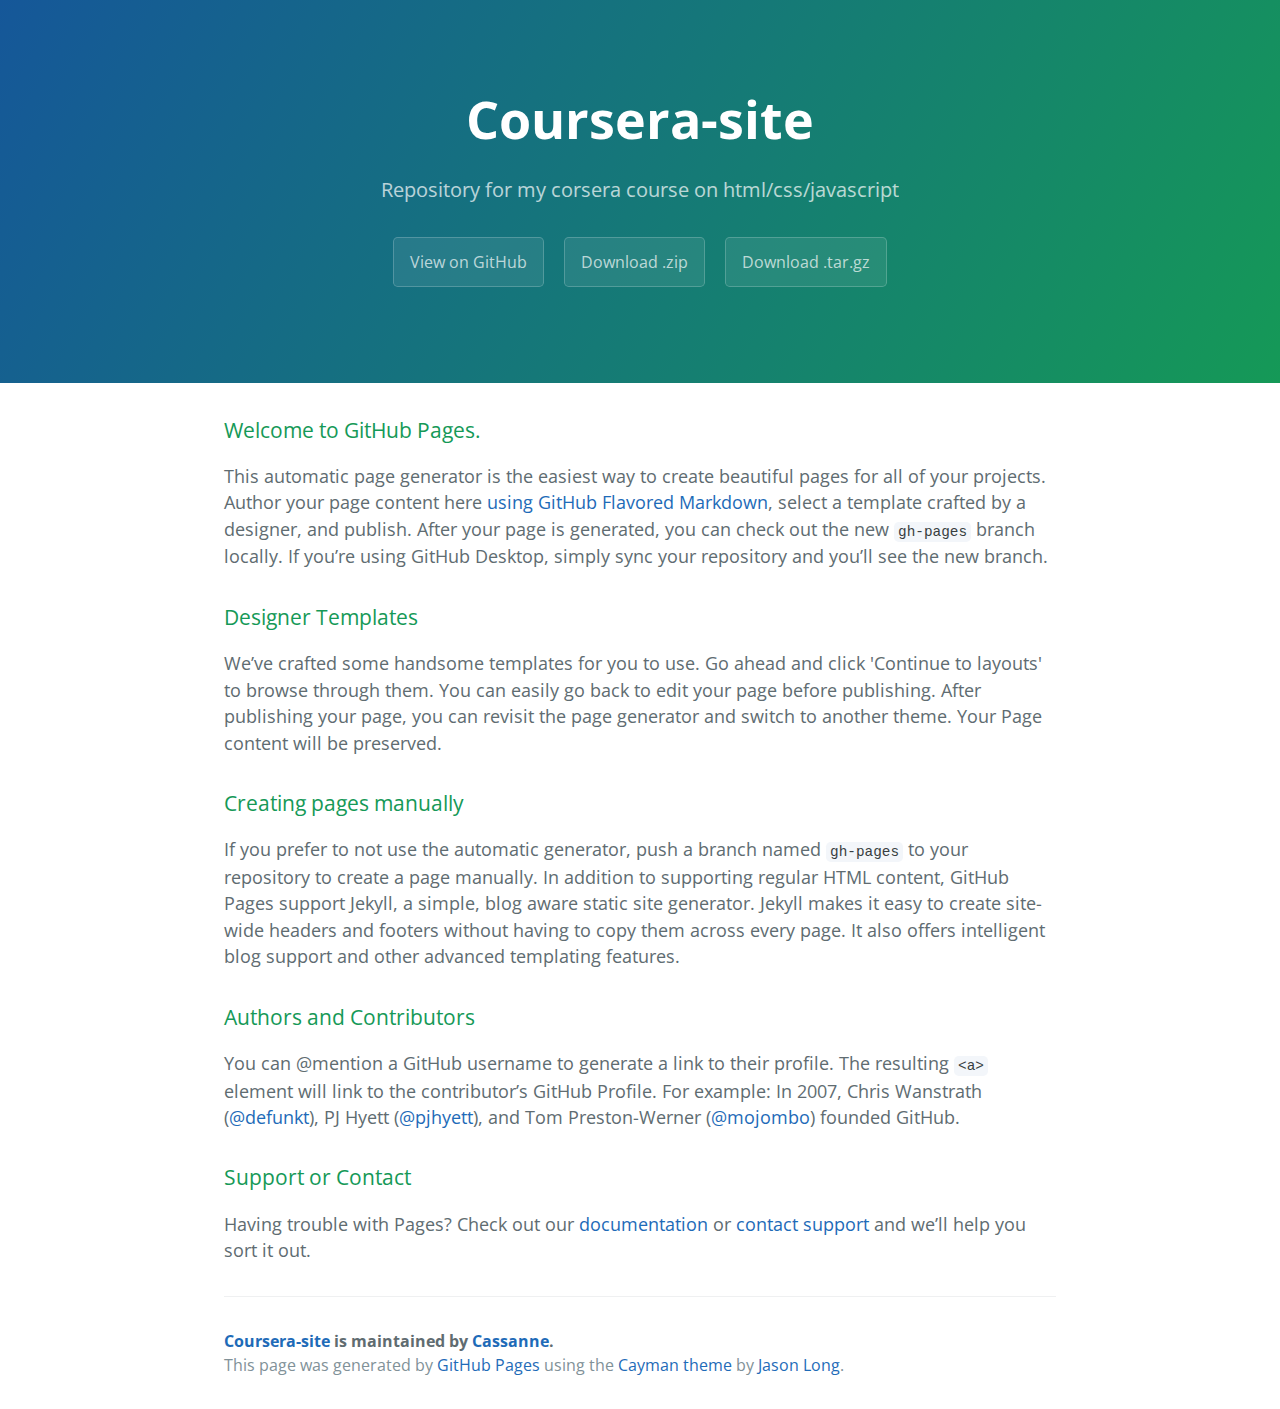
<file: index.html>
<!DOCTYPE html>
<html lang="en-us">
  <head>
    <meta charset="UTF-8">
    <title>Coursera-site by Cassanne</title>
    <meta name="viewport" content="width=device-width, initial-scale=1">
    <link rel="stylesheet" type="text/css" href="stylesheets/normalize.css" media="screen">
    <link href='https://fonts.googleapis.com/css?family=Open+Sans:400,700' rel='stylesheet' type='text/css'>
    <link rel="stylesheet" type="text/css" href="stylesheets/stylesheet.css" media="screen">
    <link rel="stylesheet" type="text/css" href="stylesheets/github-light.css" media="screen">
  </head>
  <body>
    <section class="page-header">
      <h1 class="project-name">Coursera-site</h1>
      <h2 class="project-tagline">Repository for my corsera course on html/css/javascript</h2>
      <a href="https://github.com/Cassanne/coursera-site" class="btn">View on GitHub</a>
      <a href="https://github.com/Cassanne/coursera-site/zipball/master" class="btn">Download .zip</a>
      <a href="https://github.com/Cassanne/coursera-site/tarball/master" class="btn">Download .tar.gz</a>
    </section>

    <section class="main-content">
      <h3>
<a id="welcome-to-github-pages" class="anchor" href="#welcome-to-github-pages" aria-hidden="true"><span aria-hidden="true" class="octicon octicon-link"></span></a>Welcome to GitHub Pages.</h3>

<p>This automatic page generator is the easiest way to create beautiful pages for all of your projects. Author your page content here <a href="https://guides.github.com/features/mastering-markdown/">using GitHub Flavored Markdown</a>, select a template crafted by a designer, and publish. After your page is generated, you can check out the new <code>gh-pages</code> branch locally. If you’re using GitHub Desktop, simply sync your repository and you’ll see the new branch.</p>

<h3>
<a id="designer-templates" class="anchor" href="#designer-templates" aria-hidden="true"><span aria-hidden="true" class="octicon octicon-link"></span></a>Designer Templates</h3>

<p>We’ve crafted some handsome templates for you to use. Go ahead and click 'Continue to layouts' to browse through them. You can easily go back to edit your page before publishing. After publishing your page, you can revisit the page generator and switch to another theme. Your Page content will be preserved.</p>

<h3>
<a id="creating-pages-manually" class="anchor" href="#creating-pages-manually" aria-hidden="true"><span aria-hidden="true" class="octicon octicon-link"></span></a>Creating pages manually</h3>

<p>If you prefer to not use the automatic generator, push a branch named <code>gh-pages</code> to your repository to create a page manually. In addition to supporting regular HTML content, GitHub Pages support Jekyll, a simple, blog aware static site generator. Jekyll makes it easy to create site-wide headers and footers without having to copy them across every page. It also offers intelligent blog support and other advanced templating features.</p>

<h3>
<a id="authors-and-contributors" class="anchor" href="#authors-and-contributors" aria-hidden="true"><span aria-hidden="true" class="octicon octicon-link"></span></a>Authors and Contributors</h3>

<p>You can @mention a GitHub username to generate a link to their profile. The resulting <code>&lt;a&gt;</code> element will link to the contributor’s GitHub Profile. For example: In 2007, Chris Wanstrath (<a href="https://github.com/defunkt" class="user-mention">@defunkt</a>), PJ Hyett (<a href="https://github.com/pjhyett" class="user-mention">@pjhyett</a>), and Tom Preston-Werner (<a href="https://github.com/mojombo" class="user-mention">@mojombo</a>) founded GitHub.</p>

<h3>
<a id="support-or-contact" class="anchor" href="#support-or-contact" aria-hidden="true"><span aria-hidden="true" class="octicon octicon-link"></span></a>Support or Contact</h3>

<p>Having trouble with Pages? Check out our <a href="https://help.github.com/pages">documentation</a> or <a href="https://github.com/contact">contact support</a> and we’ll help you sort it out.</p>

      <footer class="site-footer">
        <span class="site-footer-owner"><a href="https://github.com/Cassanne/coursera-site">Coursera-site</a> is maintained by <a href="https://github.com/Cassanne">Cassanne</a>.</span>

        <span class="site-footer-credits">This page was generated by <a href="https://pages.github.com">GitHub Pages</a> using the <a href="https://github.com/jasonlong/cayman-theme">Cayman theme</a> by <a href="https://twitter.com/jasonlong">Jason Long</a>.</span>
      </footer>

    </section>

  
  </body>
</html>
</file>
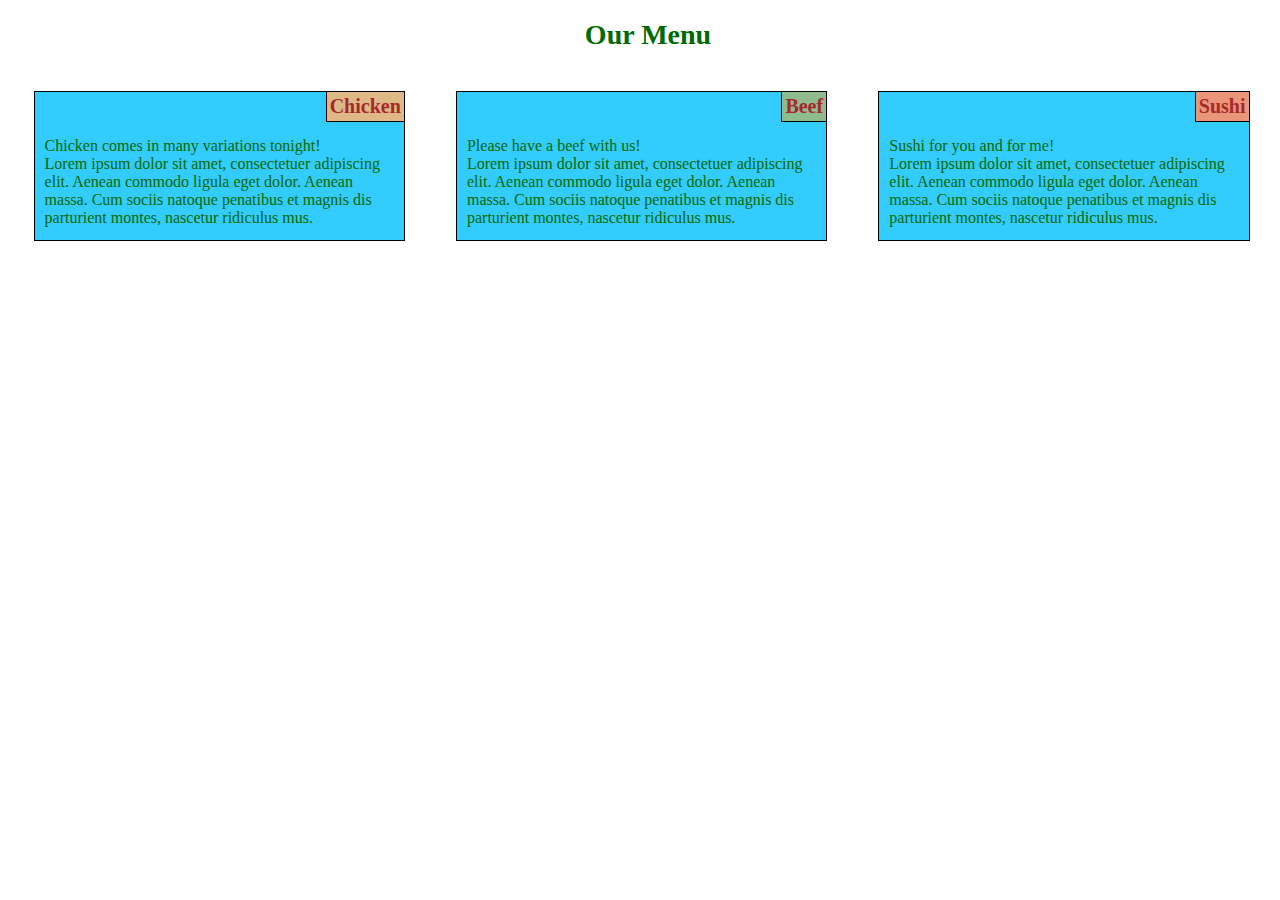
<file: Module2_Solution/index.html>
<!DOCTYPE html>
<html lang="en">
<head>
<meta charset="utf-8">
<meta name="viewport" content="width=device-width, initial-scale=1">
<title>Solution for Module 2 - Sanne</title>
<link rel="stylesheet" href="styles.css">
</head>
<body>
<h1>Our Menu</h1>

<div class="row">
  <section class="col-lg-4 col-md-6 col-sm-12"> <h2 id="chicken">Chicken</h2> <p>Chicken comes in many variations tonight! </br> Lorem ipsum dolor sit amet, consectetuer adipiscing elit. Aenean commodo ligula eget dolor. Aenean massa. Cum sociis natoque penatibus et magnis dis parturient montes, nascetur ridiculus mus.</p> </section>
  <section class="col-lg-4 col-md-6 col-sm-12"> <h2 id="beef">Beef</h2> <p>Please have a beef with us!</br> Lorem ipsum dolor sit amet, consectetuer adipiscing elit. Aenean commodo ligula eget dolor. Aenean massa. Cum sociis natoque penatibus et magnis dis parturient montes, nascetur ridiculus mus.</p> </section>
  <section class="col-lg-4 col-md-12 col-sm-12"> <h2 id="sushi">Sushi</h2> <p>Sushi for you and for me!</br> Lorem ipsum dolor sit amet, consectetuer adipiscing elit. Aenean commodo ligula eget dolor. Aenean massa. Cum sociis natoque penatibus et magnis dis parturient montes, nascetur ridiculus mus.</p> </section>
</div>
<div class="clear-float"></div>

</body>
</html>
</file>
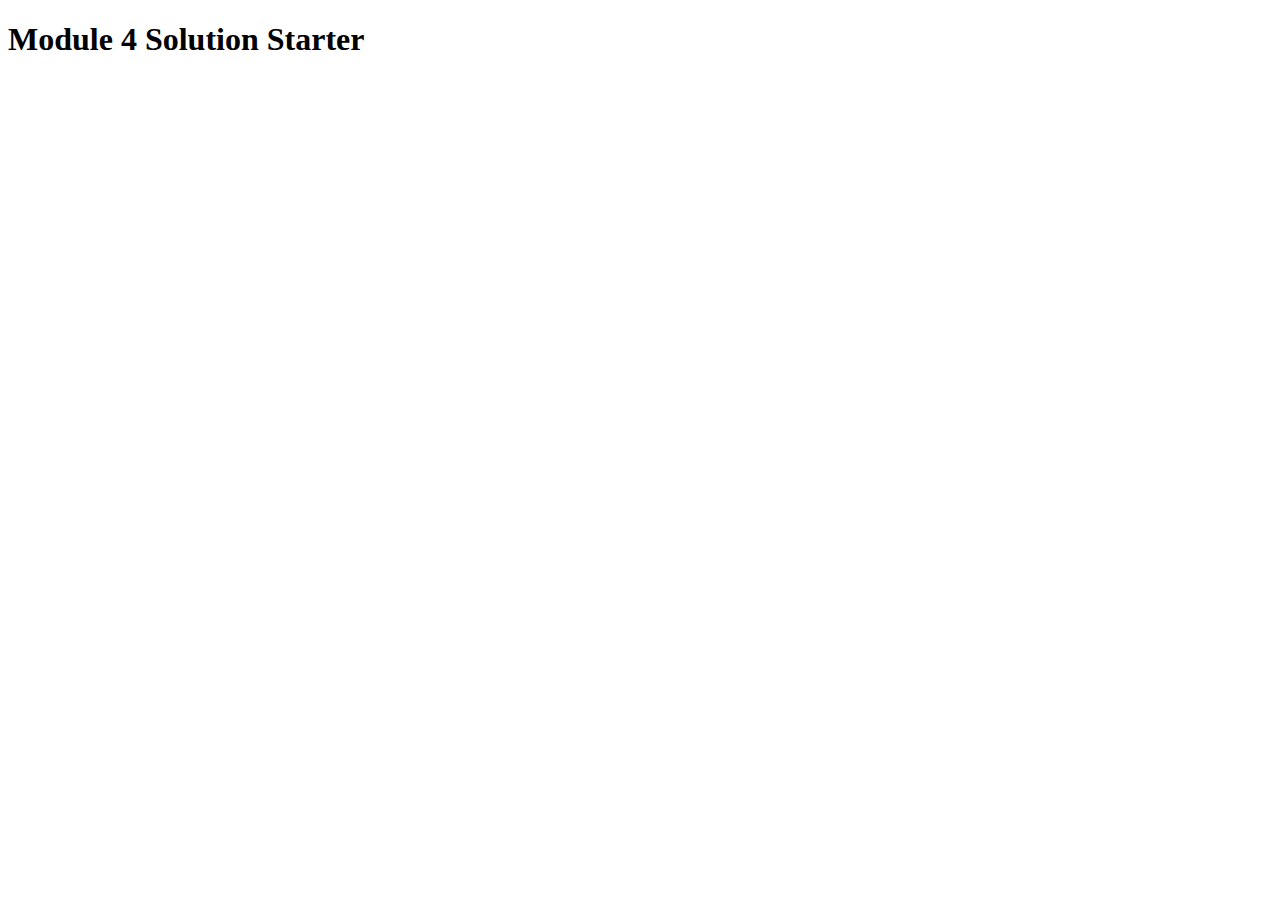
<file: Module4_Solution/index.html>
<!DOCTYPE html>
<html>
<head>
  <meta charset="utf-8">
  <title>Module 4 Solution Starter</title>
  <!-- <script>
    var names = []; // DO NOT REMOVE
  </script> -->
  <script src="SpeakHello.js"></script>
  <script src="SpeakGoodBye.js"></script>
  <script src="script.js"></script>
</head>
<body>
  <h1>Module 4 Solution Starter</h1>
</body>
</html>
</file>
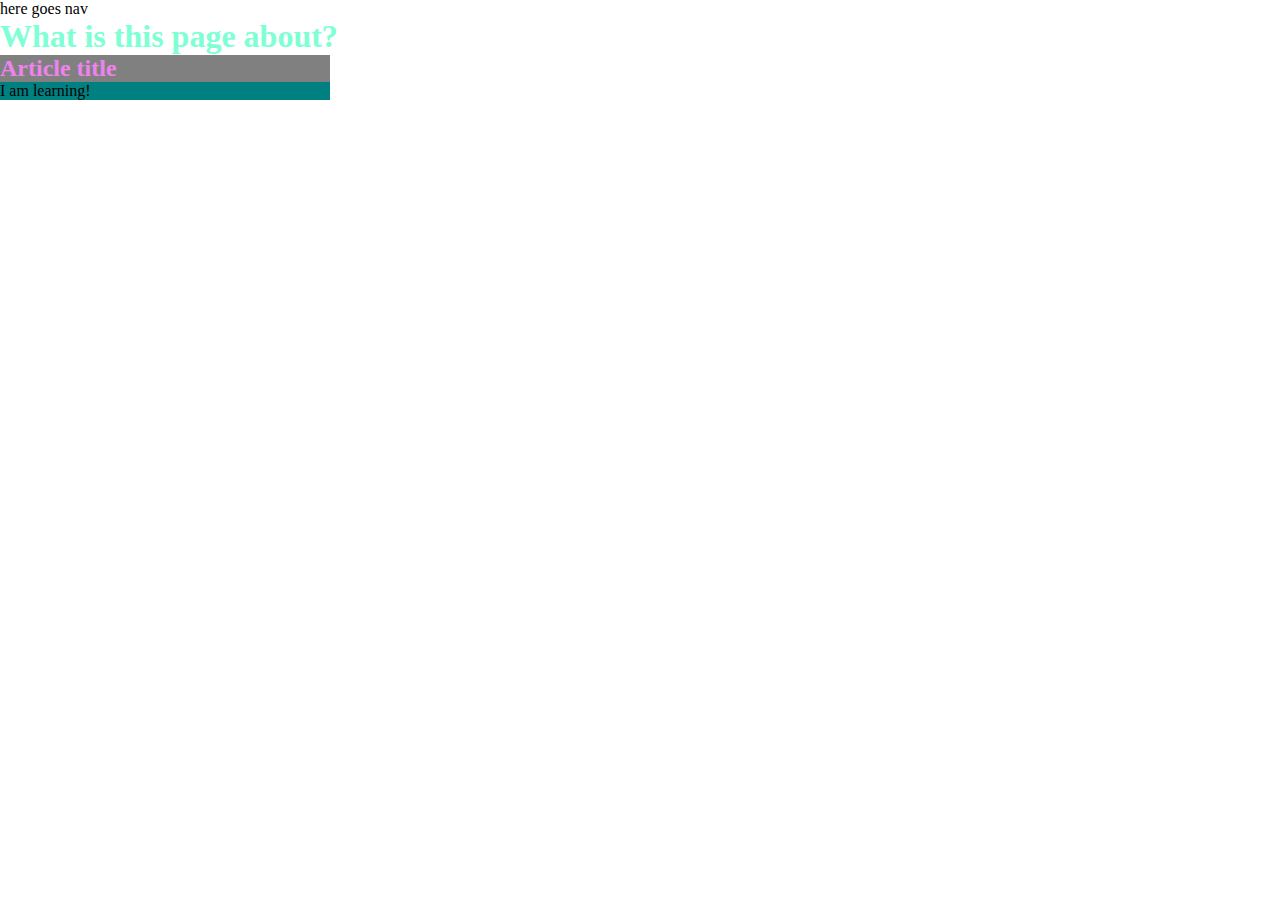
<file: mysite/index.html>
<!doctype html>
<html>
<header>
<head>
<meta charset="utf-8">
<nav>here goes nav</nav>
<title> Coursera is cool! </title>
<style> 
* {box-sizing: border-box;
		margin:0;
		padding: 0;}
#bg {background-color: purple;}
h1 {color: aquamarine;
		position: center;}
h2 {color: violet;
		background-color: grey;}
section {background-color: teal;
		width: 330px;
		
	}
</style>
</head>
<h1>What is this page about?</h1>
</header>
<section>
<h2>Article title</h2>
<body>
I am learning!
</body>
</section>


</html>
</file>
<file: stylesheets/stylesheet.css>
* {
  box-sizing: border-box; }

body {
  padding: 0;
  margin: 0;
  font-family: "Open Sans", "Helvetica Neue", Helvetica, Arial, sans-serif;
  font-size: 16px;
  line-height: 1.5;
  color: #606c71; }

a {
  color: #1e6bb8;
  text-decoration: none; }
  a:hover {
    text-decoration: underline; }

.btn {
  display: inline-block;
  margin-bottom: 1rem;
  color: rgba(255, 255, 255, 0.7);
  background-color: rgba(255, 255, 255, 0.08);
  border-color: rgba(255, 255, 255, 0.2);
  border-style: solid;
  border-width: 1px;
  border-radius: 0.3rem;
  transition: color 0.2s, background-color 0.2s, border-color 0.2s; }
  .btn + .btn {
    margin-left: 1rem; }

.btn:hover {
  color: rgba(255, 255, 255, 0.8);
  text-decoration: none;
  background-color: rgba(255, 255, 255, 0.2);
  border-color: rgba(255, 255, 255, 0.3); }

@media screen and (min-width: 64em) {
  .btn {
    padding: 0.75rem 1rem; } }

@media screen and (min-width: 42em) and (max-width: 64em) {
  .btn {
    padding: 0.6rem 0.9rem;
    font-size: 0.9rem; } }

@media screen and (max-width: 42em) {
  .btn {
    display: block;
    width: 100%;
    padding: 0.75rem;
    font-size: 0.9rem; }
    .btn + .btn {
      margin-top: 1rem;
      margin-left: 0; } }

.page-header {
  color: #fff;
  text-align: center;
  background-color: #159957;
  background-image: linear-gradient(120deg, #155799, #159957); }

@media screen and (min-width: 64em) {
  .page-header {
    padding: 5rem 6rem; } }

@media screen and (min-width: 42em) and (max-width: 64em) {
  .page-header {
    padding: 3rem 4rem; } }

@media screen and (max-width: 42em) {
  .page-header {
    padding: 2rem 1rem; } }

.project-name {
  margin-top: 0;
  margin-bottom: 0.1rem; }

@media screen and (min-width: 64em) {
  .project-name {
    font-size: 3.25rem; } }

@media screen and (min-width: 42em) and (max-width: 64em) {
  .project-name {
    font-size: 2.25rem; } }

@media screen and (max-width: 42em) {
  .project-name {
    font-size: 1.75rem; } }

.project-tagline {
  margin-bottom: 2rem;
  font-weight: normal;
  opacity: 0.7; }

@media screen and (min-width: 64em) {
  .project-tagline {
    font-size: 1.25rem; } }

@media screen and (min-width: 42em) and (max-width: 64em) {
  .project-tagline {
    font-size: 1.15rem; } }

@media screen and (max-width: 42em) {
  .project-tagline {
    font-size: 1rem; } }

.main-content :first-child {
  margin-top: 0; }
.main-content img {
  max-width: 100%; }
.main-content h1, .main-content h2, .main-content h3, .main-content h4, .main-content h5, .main-content h6 {
  margin-top: 2rem;
  margin-bottom: 1rem;
  font-weight: normal;
  color: #159957; }
.main-content p {
  margin-bottom: 1em; }
.main-content code {
  padding: 2px 4px;
  font-family: Consolas, "Liberation Mono", Menlo, Courier, monospace;
  font-size: 0.9rem;
  color: #383e41;
  background-color: #f3f6fa;
  border-radius: 0.3rem; }
.main-content pre {
  padding: 0.8rem;
  margin-top: 0;
  margin-bottom: 1rem;
  font: 1rem Consolas, "Liberation Mono", Menlo, Courier, monospace;
  color: #567482;
  word-wrap: normal;
  background-color: #f3f6fa;
  border: solid 1px #dce6f0;
  border-radius: 0.3rem; }
  .main-content pre > code {
    padding: 0;
    margin: 0;
    font-size: 0.9rem;
    color: #567482;
    word-break: normal;
    white-space: pre;
    background: transparent;
    border: 0; }
.main-content .highlight {
  margin-bottom: 1rem; }
  .main-content .highlight pre {
    margin-bottom: 0;
    word-break: normal; }
.main-content .highlight pre, .main-content pre {
  padding: 0.8rem;
  overflow: auto;
  font-size: 0.9rem;
  line-height: 1.45;
  border-radius: 0.3rem; }
.main-content pre code, .main-content pre tt {
  display: inline;
  max-width: initial;
  padding: 0;
  margin: 0;
  overflow: initial;
  line-height: inherit;
  word-wrap: normal;
  background-color: transparent;
  border: 0; }
  .main-content pre code:before, .main-content pre code:after, .main-content pre tt:before, .main-content pre tt:after {
    content: normal; }
.main-content ul, .main-content ol {
  margin-top: 0; }
.main-content blockquote {
  padding: 0 1rem;
  margin-left: 0;
  color: #819198;
  border-left: 0.3rem solid #dce6f0; }
  .main-content blockquote > :first-child {
    margin-top: 0; }
  .main-content blockquote > :last-child {
    margin-bottom: 0; }
.main-content table {
  display: block;
  width: 100%;
  overflow: auto;
  word-break: normal;
  word-break: keep-all; }
  .main-content table th {
    font-weight: bold; }
  .main-content table th, .main-content table td {
    padding: 0.5rem 1rem;
    border: 1px solid #e9ebec; }
.main-content dl {
  padding: 0; }
  .main-content dl dt {
    padding: 0;
    margin-top: 1rem;
    font-size: 1rem;
    font-weight: bold; }
  .main-content dl dd {
    padding: 0;
    margin-bottom: 1rem; }
.main-content hr {
  height: 2px;
  padding: 0;
  margin: 1rem 0;
  background-color: #eff0f1;
  border: 0; }

@media screen and (min-width: 64em) {
  .main-content {
    max-width: 64rem;
    padding: 2rem 6rem;
    margin: 0 auto;
    font-size: 1.1rem; } }

@media screen and (min-width: 42em) and (max-width: 64em) {
  .main-content {
    padding: 2rem 4rem;
    font-size: 1.1rem; } }

@media screen and (max-width: 42em) {
  .main-content {
    padding: 2rem 1rem;
    font-size: 1rem; } }

.site-footer {
  padding-top: 2rem;
  margin-top: 2rem;
  border-top: solid 1px #eff0f1; }

.site-footer-owner {
  display: block;
  font-weight: bold; }

.site-footer-credits {
  color: #819198; }

@media screen and (min-width: 64em) {
  .site-footer {
    font-size: 1rem; } }

@media screen and (min-width: 42em) and (max-width: 64em) {
  .site-footer {
    font-size: 1rem; } }

@media screen and (max-width: 42em) {
  .site-footer {
    font-size: 0.9rem; } }
</file>
<file: stylesheets/github-light.css>
/*
The MIT License (MIT)

Copyright (c) 2016 GitHub, Inc.

Permission is hereby granted, free of charge, to any person obtaining a copy
of this software and associated documentation files (the "Software"), to deal
in the Software without restriction, including without limitation the rights
to use, copy, modify, merge, publish, distribute, sublicense, and/or sell
copies of the Software, and to permit persons to whom the Software is
furnished to do so, subject to the following conditions:

The above copyright notice and this permission notice shall be included in all
copies or substantial portions of the Software.

THE SOFTWARE IS PROVIDED "AS IS", WITHOUT WARRANTY OF ANY KIND, EXPRESS OR
IMPLIED, INCLUDING BUT NOT LIMITED TO THE WARRANTIES OF MERCHANTABILITY,
FITNESS FOR A PARTICULAR PURPOSE AND NONINFRINGEMENT. IN NO EVENT SHALL THE
AUTHORS OR COPYRIGHT HOLDERS BE LIABLE FOR ANY CLAIM, DAMAGES OR OTHER
LIABILITY, WHETHER IN AN ACTION OF CONTRACT, TORT OR OTHERWISE, ARISING FROM,
OUT OF OR IN CONNECTION WITH THE SOFTWARE OR THE USE OR OTHER DEALINGS IN THE
SOFTWARE.

*/

.pl-c /* comment */ {
  color: #969896;
}

.pl-c1 /* constant, variable.other.constant, support, meta.property-name, support.constant, support.variable, meta.module-reference, markup.raw, meta.diff.header */,
.pl-s .pl-v /* string variable */ {
  color: #0086b3;
}

.pl-e /* entity */,
.pl-en /* entity.name */ {
  color: #795da3;
}

.pl-smi /* variable.parameter.function, storage.modifier.package, storage.modifier.import, storage.type.java, variable.other */,
.pl-s .pl-s1 /* string source */ {
  color: #333;
}

.pl-ent /* entity.name.tag */ {
  color: #63a35c;
}

.pl-k /* keyword, storage, storage.type */ {
  color: #a71d5d;
}

.pl-s /* string */,
.pl-pds /* punctuation.definition.string, string.regexp.character-class */,
.pl-s .pl-pse .pl-s1 /* string punctuation.section.embedded source */,
.pl-sr /* string.regexp */,
.pl-sr .pl-cce /* string.regexp constant.character.escape */,
.pl-sr .pl-sre /* string.regexp source.ruby.embedded */,
.pl-sr .pl-sra /* string.regexp string.regexp.arbitrary-repitition */ {
  color: #183691;
}

.pl-v /* variable */ {
  color: #ed6a43;
}

.pl-id /* invalid.deprecated */ {
  color: #b52a1d;
}

.pl-ii /* invalid.illegal */ {
  color: #f8f8f8;
  background-color: #b52a1d;
}

.pl-sr .pl-cce /* string.regexp constant.character.escape */ {
  font-weight: bold;
  color: #63a35c;
}

.pl-ml /* markup.list */ {
  color: #693a17;
}

.pl-mh /* markup.heading */,
.pl-mh .pl-en /* markup.heading entity.name */,
.pl-ms /* meta.separator */ {
  font-weight: bold;
  color: #1d3e81;
}

.pl-mq /* markup.quote */ {
  color: #008080;
}

.pl-mi /* markup.italic */ {
  font-style: italic;
  color: #333;
}

.pl-mb /* markup.bold */ {
  font-weight: bold;
  color: #333;
}

.pl-md /* markup.deleted, meta.diff.header.from-file */ {
  color: #bd2c00;
  background-color: #ffecec;
}

.pl-mi1 /* markup.inserted, meta.diff.header.to-file */ {
  color: #55a532;
  background-color: #eaffea;
}

.pl-mdr /* meta.diff.range */ {
  font-weight: bold;
  color: #795da3;
}

.pl-mo /* meta.output */ {
  color: #1d3e81;
}
</file>
<file: Module2_Solution/styles.css>
* {
  box-sizing: border-box;
  font-family: Florence, cursive;
}

body {
	width: 100%;
}

h1 {
  margin-bottom: 15px;
  text-align: center;
  color: #006900;
  font-size: 175%;
}



p {
  margin-top: 35px;
  font-family: Oldtown, fantasy;
  color: #006900;
}

#chicken {
background-color: #DEB887;
}

#beef {
	background-color: #8FBC8F;
}

#sushi {
	background-color: #E9967A;
}

h2 {font-family: Impact, fantasy;
	background-color: #ffffff;
	font-size: 20px;
	color: brown;
	border: 1px solid #000000;
	position: absolute;
	margin-top: 0px;
	margin-right: 0px;
	top: -1px;
	right: -1px;
	padding: 3px;
	font-size: 125%;
}

/* Simple Responsive Framework. */
.row {
  width: 100%;
  margin: auto;
}

section {
	position: relative;
	height: 150px;
    border: 1px solid #000000;
  padding: 10px;
  background-color: #33ccff;
	}

/********** Large devices only **********/
@media (min-width: 992px) {
 .col-lg-1, .col-lg-2, .col-lg-3, .col-lg-4, .col-lg-5, .col-lg-6, .col-lg-7, .col-lg-8, .col-lg-9, .col-lg-10, .col-lg-11, .col-lg-12 {
    float: left;
    border: 1px solid #000000;
    margin: 2%;
  }
  .col-lg-1 {
    width: 8.33%;
  }
  .col-lg-2 {
    width: 16.66%;
  }
  .col-lg-3 {
    width: 25%;
  }
  .col-lg-4 {
    width: 29%;
  }
  .col-lg-5 {
    width: 41.66%;
  }
  .col-lg-6 {
    width: 45%;
  }
  .col-lg-7 {
    width: 58.33%;
  }
  .col-lg-8 {
    width: 66.66%;
  }
  .col-lg-9 {
    width: 74.99%;
  }
  .col-lg-10 {
    width: 83.33%;
  }
  .col-lg-11 {
    width: 91.66%;
  }
  .col-lg-12 {
    width: 100%;
      }
}

/********** Medium devices only **********/
@media (min-width: 768px) and (max-width: 991px) {
 .col-md-1, .col-md-2, .col-md-3, .col-md-4, .col-md-5, .col-md-6, .col-md-7, .col-md-8, .col-md-9, .col-md-10, .col-md-11, .col-md-12 {
    float: left;
    border: 1px solid #000000;
    margin: 2%;
  }
  .col-md-1 {
    width: 8.33%;
  }
  .col-md-2 {
    width: 16.66%;
  }
  .col-md-3 {
    width: 25%;
  }
  .col-md-4 {
    width: 30%;
  }
  .col-md-5 {
    width: 41.66%;
  }
  .col-md-6 {
    width: 45%;
  }
  .col-md-7 {
    width: 58.33%;
  }
  .col-md-8 {
    width: 66.66%;
  }
  .col-md-9 {
    width: 74.99%;
  }
  .col-md-10 {
    width: 83.33%;
  }
  .col-md-11 {
    width: 91.66%;
  }
  .col-md-12 {
    width: 94%;

  }
}


/********** Smallest devices **********/
@media (max-width: 767px) {
  .col-sm-1, .col-sm-2, .col-sm-3, .col-sm-4, .col-sm-5, .col-sm-6, .col-sm-7, .col-sm-8, .col-sm-9, .col-sm-10, .col-sm-11, .col-sm-12 {
    float: left;
    border: 1px solid #000000;
    margin: 2%;
  }
   .col-sm-12 {
    width: 92%;
  }
  .col-sm-11 {
    width: 91.66666667%;
  }
  .col-sm-10 {
    width: 83.33333333%;
  }
  .col-sm-9 {
    width: 75%;
  }
  .col-sm-8 {
    width: 66.66666667%;
  }
  .col-sm-7 {
    width: 58.33333333%;
  }
  .col-sm-6 {
    width: 50%;
  }
  .col-sm-5 {
    width: 41.66666667%;
  }
  .col-sm-4 {
    width: 33.33333333%;
  }
  .col-sm-3 {
    width: 25%;
  }
  .col-sm-2 {
    width: 16.66666667%;
  }
  .col-sm-1 {
    width: 8.33333333%;
  }
}

.clear-float {
	float: none;
}
</file>
